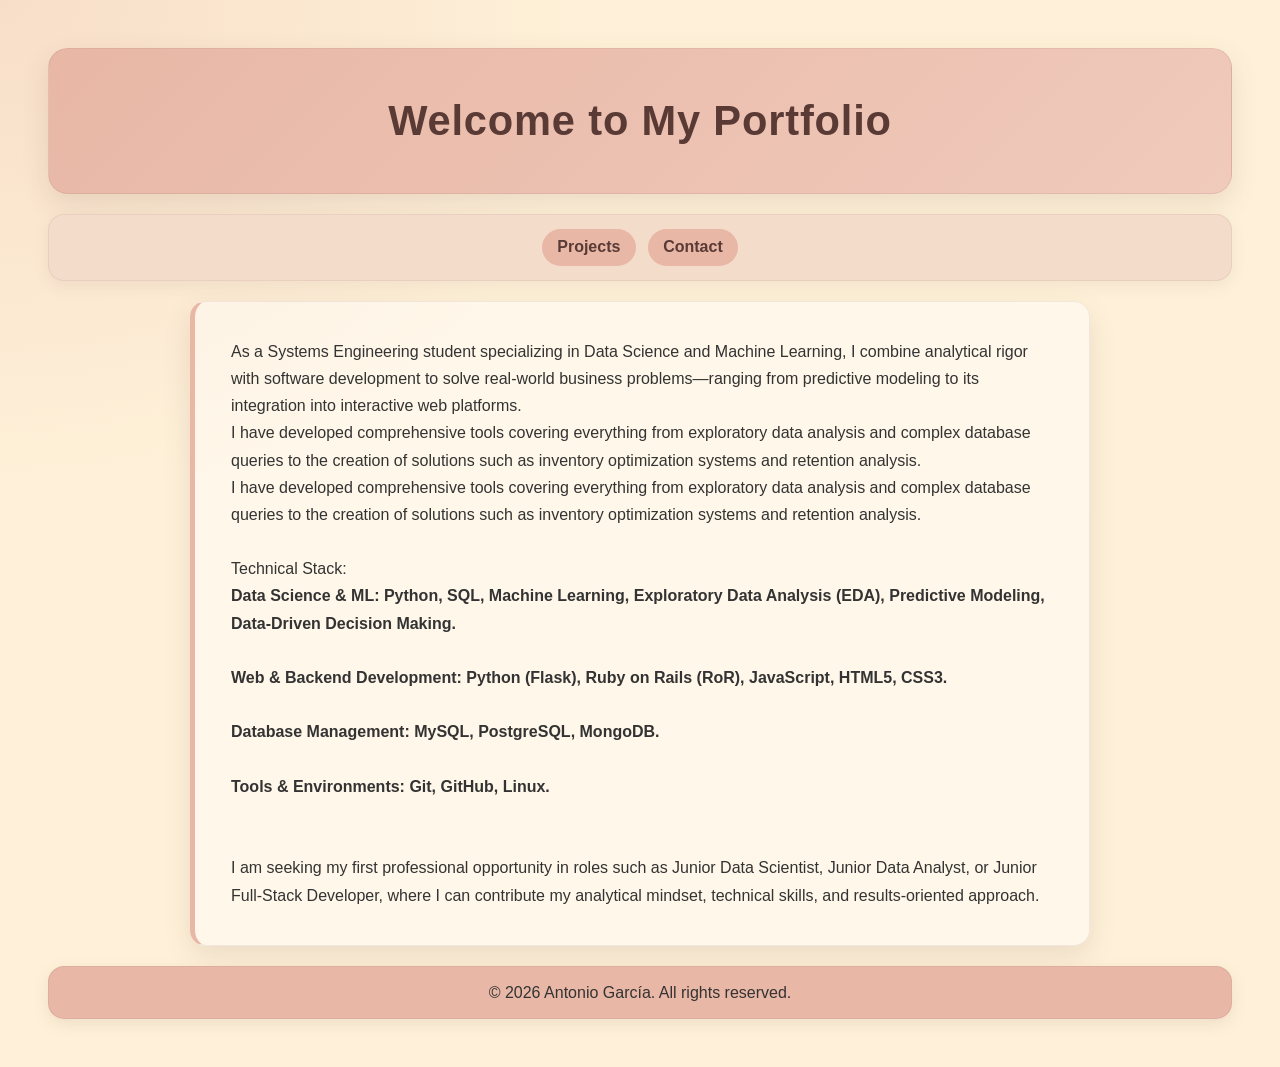
<file: index.html>
<!DOCTYPE html>
<html lang="en">
<head>
    <meta charset="UTF-8">
    <meta name="viewport" content="width=device-width, initial-scale=1.0">
    <title>Portfolio</title>
    <link rel="stylesheet" href="CSS/style.css">
</head>
<body>
    <header>
        <h1>Welcome to My Portfolio</h1>
    </header>

    <nav class="navbar">
        <a href="html/projects.html">Projects</a>
        <a href="html/contact.html">Contact</a>
    </nav>
    <p>
        As a Systems Engineering student specializing in Data Science and Machine Learning, I combine analytical rigor with software development to solve real-world business problems—ranging from predictive modeling to its integration into interactive web platforms.
        <br>        
        I have developed comprehensive tools covering everything from exploratory data analysis and complex database queries to the creation of solutions such as inventory optimization systems and retention analysis.
        <br>        
        I have developed comprehensive tools covering everything from exploratory data analysis and complex database queries to the creation of solutions such as inventory optimization systems and retention analysis.
            <br>        
        <br>        
        Technical Stack:
        <strong>
         <br>
            Data Science & ML: Python, SQL, Machine Learning, Exploratory Data Analysis (EDA), Predictive Modeling, Data-Driven Decision Making.
            <br>        
            <br>        
            Web & Backend Development: Python (Flask), Ruby on Rails (RoR), JavaScript, HTML5, CSS3.
            <br>        
            <br>        
            Database Management: MySQL, PostgreSQL, MongoDB.
            <br>        
            <br>
            Tools & Environments: Git, GitHub, Linux.
            <br>        
            <br>
        </strong>
        <br>
        I am seeking my first professional opportunity in roles such as Junior Data Scientist, Junior Data Analyst, or Junior Full-Stack Developer, where I can contribute my analytical mindset, technical skills, and results-oriented approach.
        <br>
            
    </p>

    <footer>
        <p>&copy; 2026 Antonio García. All rights reserved.</p>
    </footer>
    
</body>
</file>
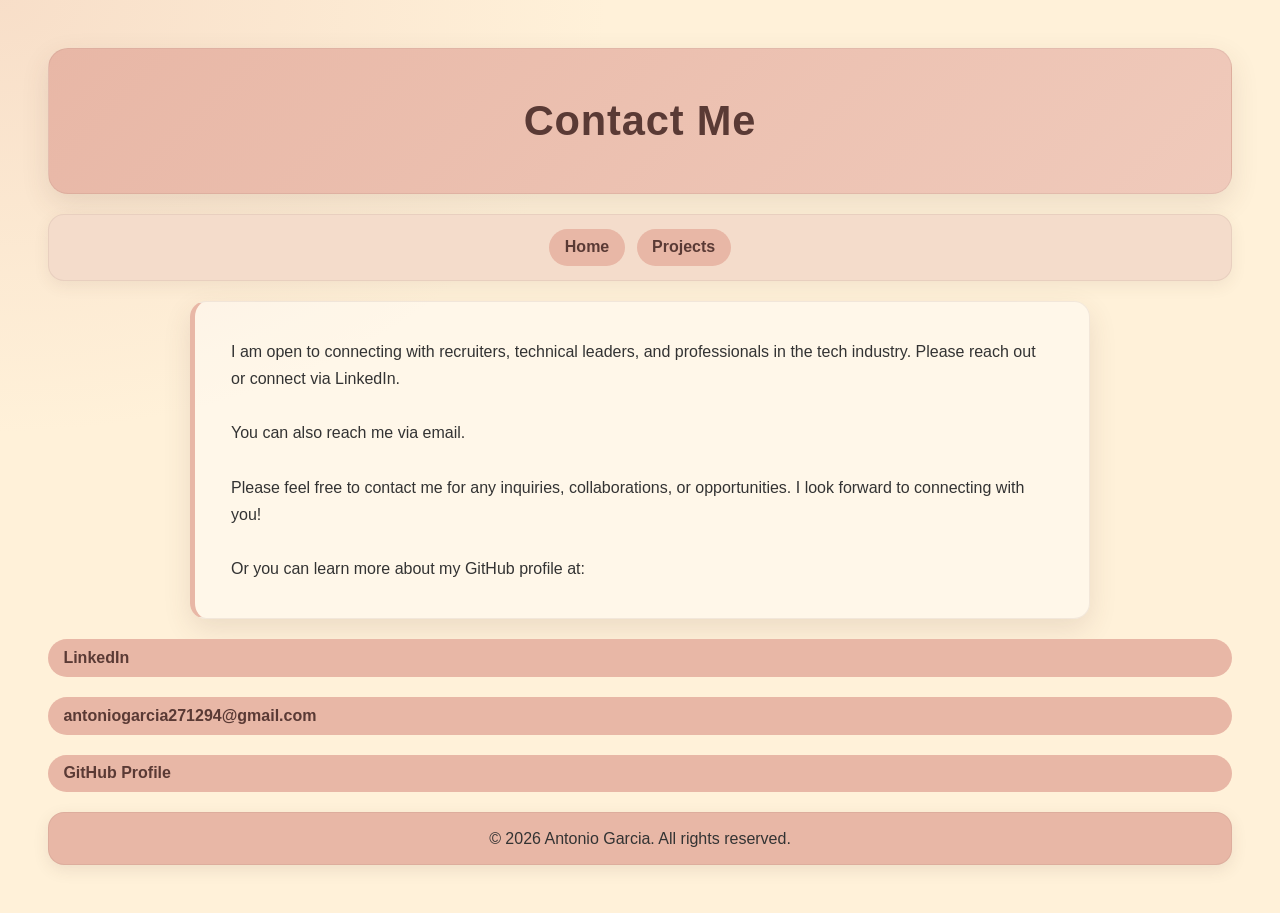
<file: html/contact.html>
<!DOCTYPE html>
<html lang="en">
<head>
    <meta charset="UTF-8">
    <meta name="viewport" content="width=device-width, initial-scale=1.0">
    <title>Contacte me!</title>
    <link rel="stylesheet" href="../CSS/style.css">
</head>

<body>
    <header>
        <h1>Contact Me</h1>
    </header>
    <nav class="navbar">
        <a href="../index.html">Home</a>
        <a href="projects.html">Projects</a>
    </nav>

    <p>
        I am open to connecting with recruiters, technical leaders, and professionals in the tech industry. Please reach out or connect via LinkedIn.
        <br>
        <br>        
        You can also reach me via email.
        <br>
        <br>
        Please feel free to contact me for any inquiries, collaborations, or opportunities. I look forward to connecting with you!
        <br>
        <br>
        Or you can learn more about my GitHub profile at: 
    </p>

    <a href="https://www.linkedin.com/in/antoniogarc%C3%ADa27121994/" target="_blank">LinkedIn</a>

    <a href="mailto:antoniogarcia271294@gmail.com">antoniogarcia271294@gmail.com</a>

    <a href="https://github.com/Antonio-garcia-2025" target="_blank">GitHub Profile</a>

    <footer>
        <p>&copy; 2026 Antonio Garcia. All rights reserved.</p>
    </footer>
</body>
</html>
</file>
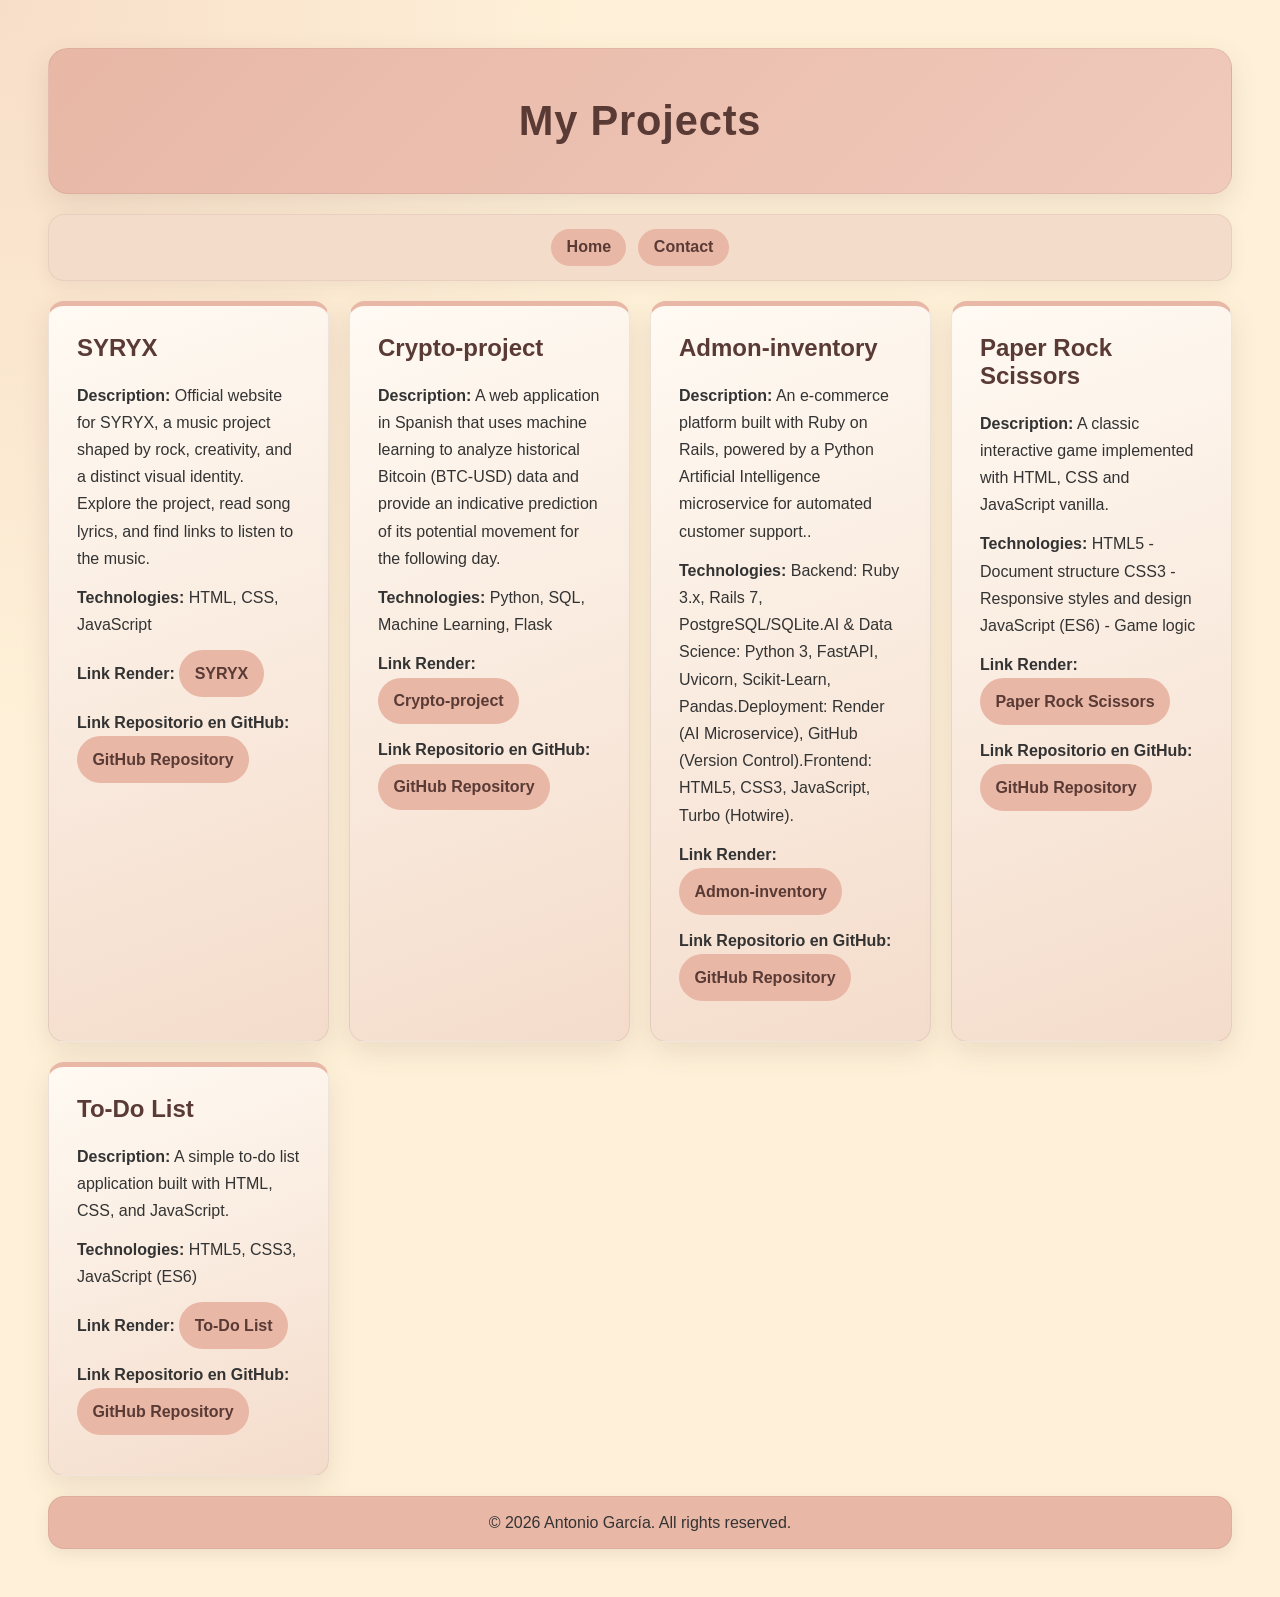
<file: html/projects.html>
<!DOCTYPE html>
<html lang="en">
<head>
    <meta charset="UTF-8">
    <meta name="viewport" content="width=device-width, initial-scale=1.0">
    <link rel="stylesheet" href="../CSS/style.css">
    <title>My projects</title>
</head>
<body>
    <header>
        <h1>My Projects</h1>
    </header>

    <nav class="navbar">

        <a href="../index.html">Home</a>
        <a href="contact.html">Contact</a>
    </nav>

    <section class="projects">
        <div class="project">
            <h2>SYRYX</h2>
            <p><strong>Description:</strong> Official website for SYRYX, a music project shaped by rock, creativity, and a distinct visual identity. Explore the project, read song lyrics, and find links to listen to the music.</p>
            <p><strong>Technologies:</strong> HTML, CSS, JavaScript</p>
            <p><strong>Link Render:</strong> <a href="https://syryx-page.onrender.com" target="_blank">SYRYX</a></p>
            <p><strong>Link Repositorio en GitHub:</strong> <a href="https://github.com/Antonio-garcia-2025/syryx_page.git" target="_blank">GitHub Repository</a></p>
        </div>

        <div class="project">
            <h2>Crypto-project</h2>
            <p><strong>Description:</strong> A web application in Spanish that uses machine learning to analyze historical Bitcoin (BTC-USD) data and provide an indicative prediction of its potential movement for the following day.</p>
            <p><strong>Technologies:</strong> Python, SQL, Machine Learning, Flask</p>
            <p><strong>Link Render:</strong> <a href="https://cripto-project.onrender.com" target="_blank">Crypto-project</a></p>
            <p><strong>Link Repositorio en GitHub:</strong> <a href="https://github.com/Antonio-garcia-2025/Cripto_project.git" target="_blank">GitHub Repository</a></p>
        </div>

        <div class="project">
            <h2>Admon-inventory</h2>
            <p><strong>Description:</strong> An e-commerce platform built with Ruby on Rails, powered by a Python Artificial Intelligence microservice for automated customer support..</p>
            <p><strong>Technologies:</strong> Backend: Ruby 3.x, Rails 7, PostgreSQL/SQLite.AI & Data Science: Python 3, FastAPI, Uvicorn, Scikit-Learn, Pandas.Deployment: Render (AI Microservice), GitHub (Version Control).Frontend: HTML5, CSS3, JavaScript, Turbo (Hotwire).</p>
            <p><strong>Link Render:</strong> <a href="https://shopify-z885.onrender.com" target="_blank">Admon-inventory</a></p>
            <p><strong>Link Repositorio en GitHub:</strong> <a href="https://github.com/Antonio-garcia-2025/inventory-admon.git" target="_blank">GitHub Repository</a></p>
        </div>

        <div class="project">
            <h2>Paper Rock Scissors</h2>
            <p><strong>Description:</strong> A classic interactive game implemented with HTML, CSS and JavaScript vanilla.</p>
            <p><strong>Technologies:</strong> HTML5 - Document structure CSS3 - Responsive styles and design JavaScript (ES6) - Game logic</p>
            <p><strong>Link Render:</strong> <a href="https://rockpaperscissors-mx0h.onrender.com" target="_blank">Paper Rock Scissors</a></p>
            <p><strong>Link Repositorio en GitHub:</strong>  <a href="https://github.com/Antonio-garcia-2025/Data-Science-Machine-Learning-Projects.git" target="_blank">GitHub Repository</a></p>
        </div>

        <div class="project">
            <h2>To-Do List</h2>
            <p><strong>Description:</strong> A simple to-do list application built with HTML, CSS, and JavaScript.</p>
            <p><strong>Technologies:</strong> HTML5, CSS3, JavaScript (ES6)</p>
            <p><strong>Link Render:</strong> <a href="https://tareasporhacer.onrender.com" target="_blank">To-Do List</a></p>
            <p><strong>Link Repositorio en GitHub:</strong> <a href="https://github.com/Antonio-garcia-2025/TareasPorHacer.git" target="_blank">GitHub Repository</a></p>
        </div>

    </section>

    <footer>
        <p>&copy; 2026 Antonio García. All rights reserved.</p>
    </footer>
    
</body>
</html>
</file>
<file: CSS/style.css>
:root {
    color-scheme: light;
    --color-background: #fff1d9;
    --color-peach: #e8b7a6;
    --color-cream: #f4dccb;
    --color-text: #333;
    --color-accent: #5a3a35;
    --shadow-soft: 0 10px 28px rgba(90, 58, 53, 0.12);
}

* {
    box-sizing: border-box;
}

html {
    scroll-behavior: smooth;
}

body {
    min-height: 100vh;
    margin: 0;
    padding: clamp(0.75rem, 4vw, 3rem);
    display: flex;
    flex-direction: column;
    gap: clamp(0.75rem, 2.5vw, 1.25rem);
    color: var(--color-text);
    background:
        radial-gradient(ellipse at top left, rgba(232, 183, 166, 0.32), transparent 38rem),
        var(--color-background);
    font-family: "Segoe UI", Tahoma, sans-serif;
}

body > * {
    width: 100%;
    min-width: 0;
}

header {
    padding: clamp(1.25rem, 5vw, 3rem) clamp(0.75rem, 4vw, 1.5rem);
    border: 1px solid rgba(90, 58, 53, 0.08);
    border-radius: 1.25rem;
    background: linear-gradient(135deg, var(--color-peach), #f0cabb);
    box-shadow: var(--shadow-soft);
}

header h1 {
    margin: 0;
    color: var(--color-accent);
    text-align: center;
    font-size: clamp(1.8rem, 5vw, 2.6rem);
    letter-spacing: 0.02em;
}

nav.navbar {
    display: flex;
    justify-content: center;
    flex-wrap: wrap;
    gap: 0.75rem;
    padding: 0.85rem;
    border: 1px solid rgba(90, 58, 53, 0.08);
    border-radius: 1rem;
    background-color: var(--color-cream);
    box-shadow: 0 5px 16px rgba(90, 58, 53, 0.08);
}

a {
    display: inline-block;
    padding: 0.55rem 0.9rem;
    border: 1px solid transparent;
    border-radius: 999px;
    color: var(--color-accent);
    background-color: var(--color-peach);
    font-weight: 700;
    text-decoration: none;
    overflow-wrap: anywhere;
    transition: transform 180ms ease, box-shadow 180ms ease, background-color 180ms ease;
}

a:hover {
    transform: translateY(-2px);
    background-color: #efc5b5;
    box-shadow: 0 5px 12px rgba(90, 58, 53, 0.16);
}

a:focus-visible {
    outline: 3px solid var(--color-accent);
    outline-offset: 3px;
}

p {
    color: var(--color-text);
    line-height: 1.7;
}

body > p {
    max-width: 900px;
    margin: 0 auto;
    padding: clamp(1.25rem, 4vw, 2.25rem);
    border: 1px solid rgba(90, 58, 53, 0.08);
    border-left: 5px solid var(--color-peach);
    border-radius: 1rem;
    background-color: rgba(255, 255, 255, 0.42);
    box-shadow: var(--shadow-soft);
}

.projects {
    display: grid;
    grid-template-columns: repeat(auto-fit, minmax(min(100%, 17rem), 1fr));
    gap: clamp(0.75rem, 2.5vw, 1.25rem);
    align-items: stretch;
}

.project {
    min-width: 0;
    padding: clamp(1.2rem, 3vw, 1.75rem);
    border: 1px solid rgba(90, 58, 53, 0.1);
    border-top: 5px solid var(--color-peach);
    border-radius: 1rem;
    background: linear-gradient(160deg, #fffaf3, var(--color-cream));
    box-shadow: var(--shadow-soft);
    transition: transform 180ms ease, box-shadow 180ms ease;
    overflow-wrap: anywhere;
}

.project:hover {
    transform: translateY(-4px);
    box-shadow: 0 16px 32px rgba(90, 58, 53, 0.16);
}

.project h2 {
    margin-top: 0;
    color: var(--color-accent);
}

.project p {
    margin: 0.75rem 0;
}

footer {
    margin-top: auto;
    padding: 0.75rem 1rem;
    border: 1px solid rgba(90, 58, 53, 0.08);
    border-radius: 1rem;
    background-color: var(--color-peach);
    box-shadow: 0 5px 16px rgba(90, 58, 53, 0.1);
    text-align: center;
}

footer p {
    margin: 0;
}

@media (max-width: 600px) {
    nav.navbar {
        gap: 0.55rem;
        padding: 0.65rem;
    }

    nav.navbar a {
        flex: 1 1 8rem;
        text-align: center;
    }

    body > p {
        padding: 1.25rem;
    }

    .projects {
        grid-template-columns: minmax(0, 1fr);
    }
}

@media (max-width: 380px) {
    body {
        padding: 0.65rem;
    }

    header {
        border-radius: 0.9rem;
    }

    header h1 {
        font-size: clamp(1.5rem, 8vw, 1.8rem);
    }

    body > p,
    .project {
        padding: 1rem;
    }
}

@media (prefers-reduced-motion: reduce) {
    html {
        scroll-behavior: auto;
    }

    *,
    *::before,
    *::after {
        transition-duration: 0.01ms !important;
    }
}
</file>
